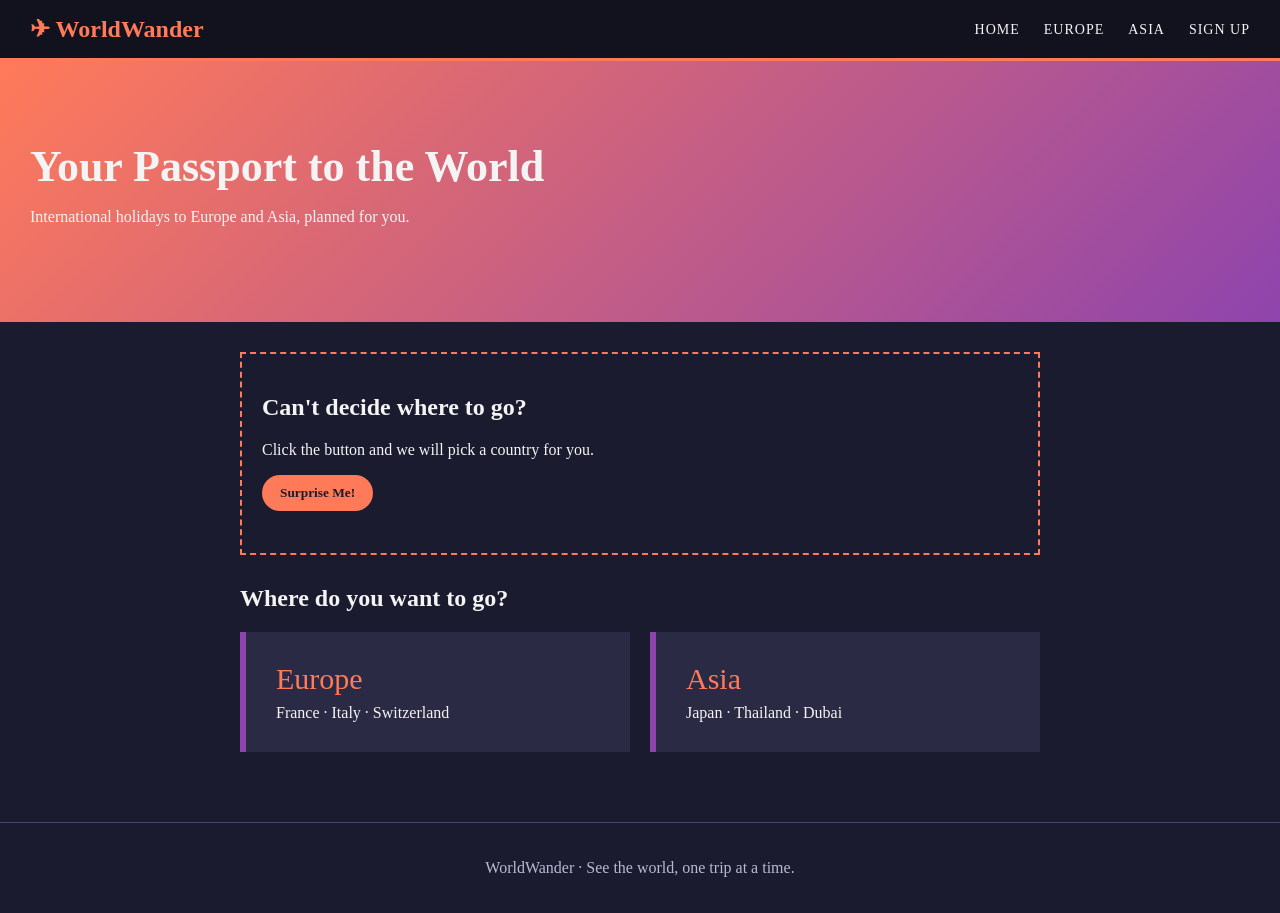
<file: international-travel/index.html>
<!DOCTYPE html>
<html lang="en">
<head>
  <meta charset="UTF-8">
  <meta name="viewport" content="width=device-width, initial-scale=1.0">
  <title>WorldWander - Home</title>
  <link rel="stylesheet" href="style.css">
</head>
<body>

  <div class="topbar">
    <span class="logo">&#9992; WorldWander</span>
    <ul class="menu">
      <li><a href="index.html">Home</a></li>
      <li><a href="europe.html">Europe</a></li>
      <li><a href="asia.html">Asia</a></li>
      <li><a href="register.html">Sign Up</a></li>
    </ul>
  </div>

  <div class="welcome">
    <h1>Your Passport to the World</h1>
    <p>International holidays to Europe and Asia, planned for you.</p>
  </div>

  <div class="content">
    <div class="surprise">
      <h2>Can't decide where to go?</h2>
      <p>Click the button and we will pick a country for you.</p>
      <button id="surpriseButton">Surprise Me!</button>
      <p id="surpriseResult"></p>
    </div>

    <h2>Where do you want to go?</h2>
    <div class="regions">
      <a class="region" href="europe.html">
        <span class="big">Europe</span>
        <span>France &middot; Italy &middot; Switzerland</span>
      </a>
      <a class="region" href="asia.html">
        <span class="big">Asia</span>
        <span>Japan &middot; Thailand &middot; Dubai</span>
      </a>
    </div>
  </div>

  <div class="bottom">
    <p>WorldWander &middot; See the world, one trip at a time.</p>
  </div>

  <script src="script.js"></script>
</body>
</html>
</file>
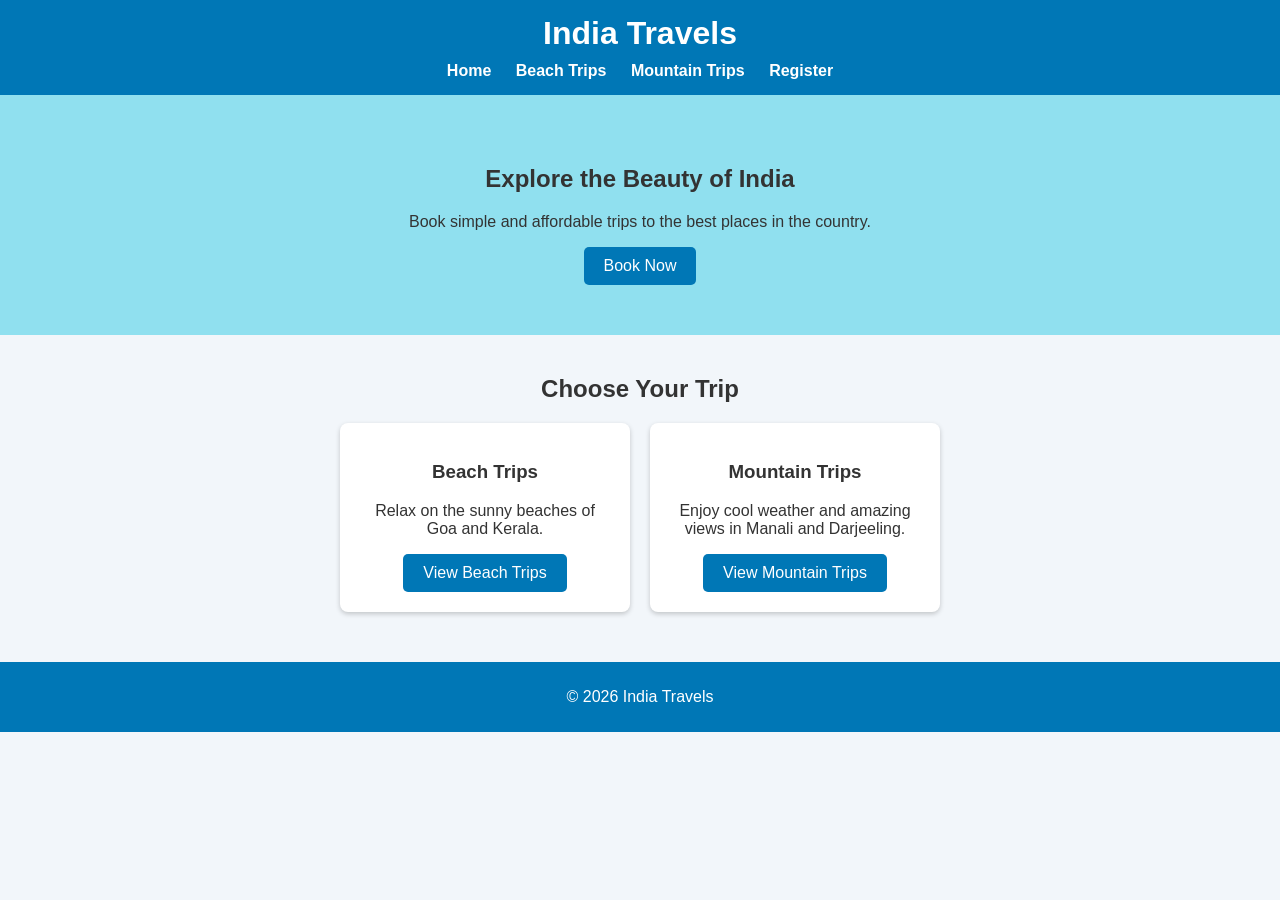
<file: travel-website/index.html>
<!DOCTYPE html>
<html lang="en">
<head>
  <meta charset="UTF-8">
  <meta name="viewport" content="width=device-width, initial-scale=1.0">
  <title>India Travels - Home</title>
  <link rel="stylesheet" href="style.css">
</head>
<body>

  <header>
    <h1>India Travels</h1>
    <nav>
      <a href="index.html">Home</a>
      <a href="beaches.html">Beach Trips</a>
      <a href="mountains.html">Mountain Trips</a>
      <a href="register.html">Register</a>
    </nav>
  </header>

  <section class="hero">
    <h2>Explore the Beauty of India</h2>
    <p>Book simple and affordable trips to the best places in the country.</p>
    <a class="button" href="register.html">Book Now</a>
  </section>

  <main>
    <h2>Choose Your Trip</h2>
    <div class="cards">
      <div class="card">
        <h3>Beach Trips</h3>
        <p>Relax on the sunny beaches of Goa and Kerala.</p>
        <a class="button" href="beaches.html">View Beach Trips</a>
      </div>
      <div class="card">
        <h3>Mountain Trips</h3>
        <p>Enjoy cool weather and amazing views in Manali and Darjeeling.</p>
        <a class="button" href="mountains.html">View Mountain Trips</a>
      </div>
    </div>
  </main>

  <footer>
    <p>&copy; 2026 India Travels</p>
  </footer>

</body>
</html>
</file>
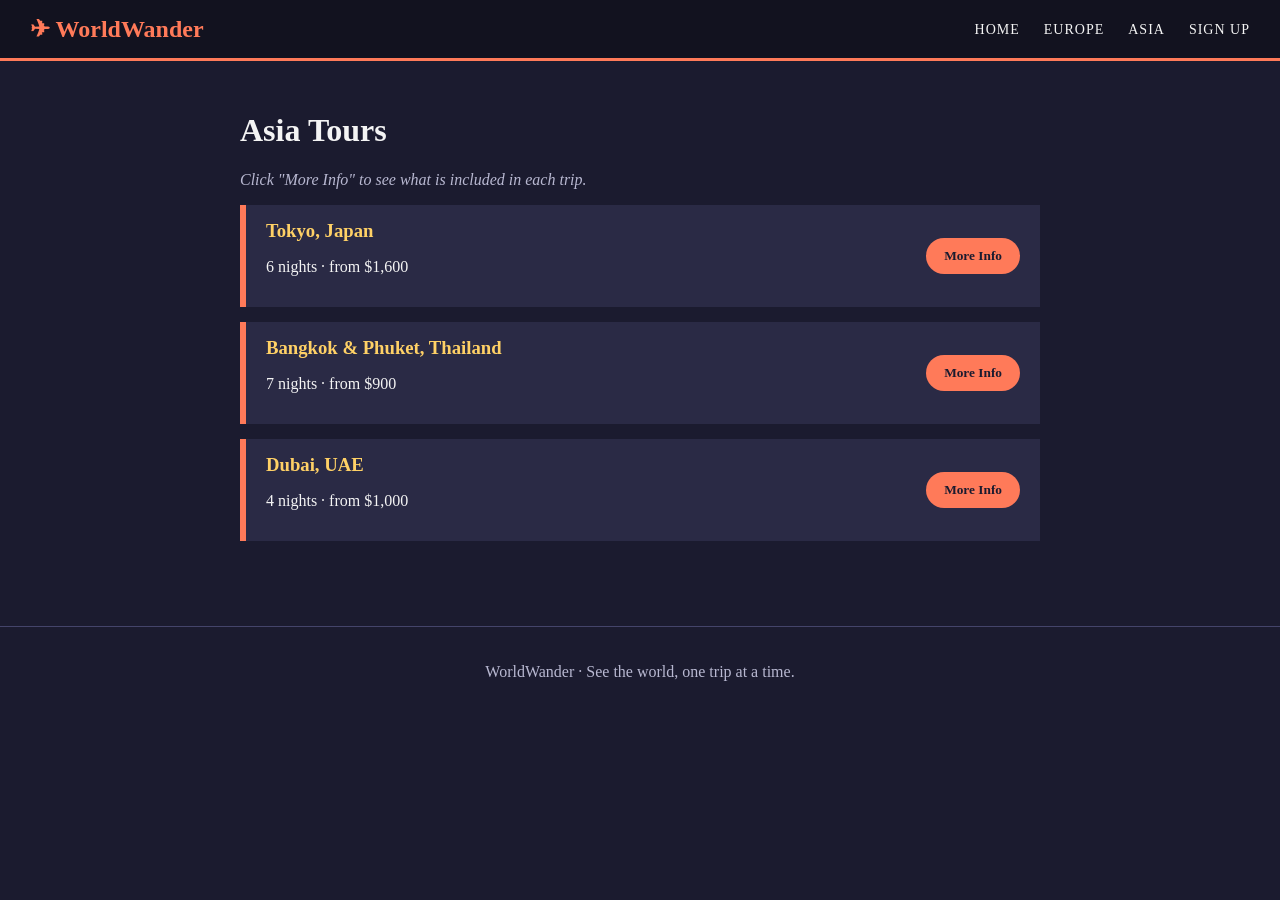
<file: international-travel/asia.html>
<!DOCTYPE html>
<html lang="en">
<head>
  <meta charset="UTF-8">
  <meta name="viewport" content="width=device-width, initial-scale=1.0">
  <title>WorldWander - Asia</title>
  <link rel="stylesheet" href="style.css">
</head>
<body>

  <div class="topbar">
    <span class="logo">&#9992; WorldWander</span>
    <ul class="menu">
      <li><a href="index.html">Home</a></li>
      <li><a href="europe.html">Europe</a></li>
      <li><a href="asia.html">Asia</a></li>
      <li><a href="register.html">Sign Up</a></li>
    </ul>
  </div>

  <div class="content">
    <h1>Asia Tours</h1>
    <p class="intro">Click "More Info" to see what is included in each trip.</p>

    <div class="trip">
      <div class="trip-top">
        <div>
          <h3>Tokyo, Japan</h3>
          <p>6 nights &middot; from $1,600</p>
        </div>
        <button class="info-button">More Info</button>
      </div>
      <p class="details">Bullet train ride, Mount Fuji day trip, sushi tasting and city hotel.</p>
    </div>

    <div class="trip">
      <div class="trip-top">
        <div>
          <h3>Bangkok &amp; Phuket, Thailand</h3>
          <p>7 nights &middot; from $900</p>
        </div>
        <button class="info-button">More Info</button>
      </div>
      <p class="details">Temple tours, floating market, island hopping boat trip and beach resort.</p>
    </div>

    <div class="trip">
      <div class="trip-top">
        <div>
          <h3>Dubai, UAE</h3>
          <p>4 nights &middot; from $1,000</p>
        </div>
        <button class="info-button">More Info</button>
      </div>
      <p class="details">Burj Khalifa entry, desert safari, Dubai Mall visit and hotel breakfast.</p>
    </div>
  </div>

  <div class="bottom">
    <p>WorldWander &middot; See the world, one trip at a time.</p>
  </div>

  <script src="script.js"></script>
</body>
</html>
</file>
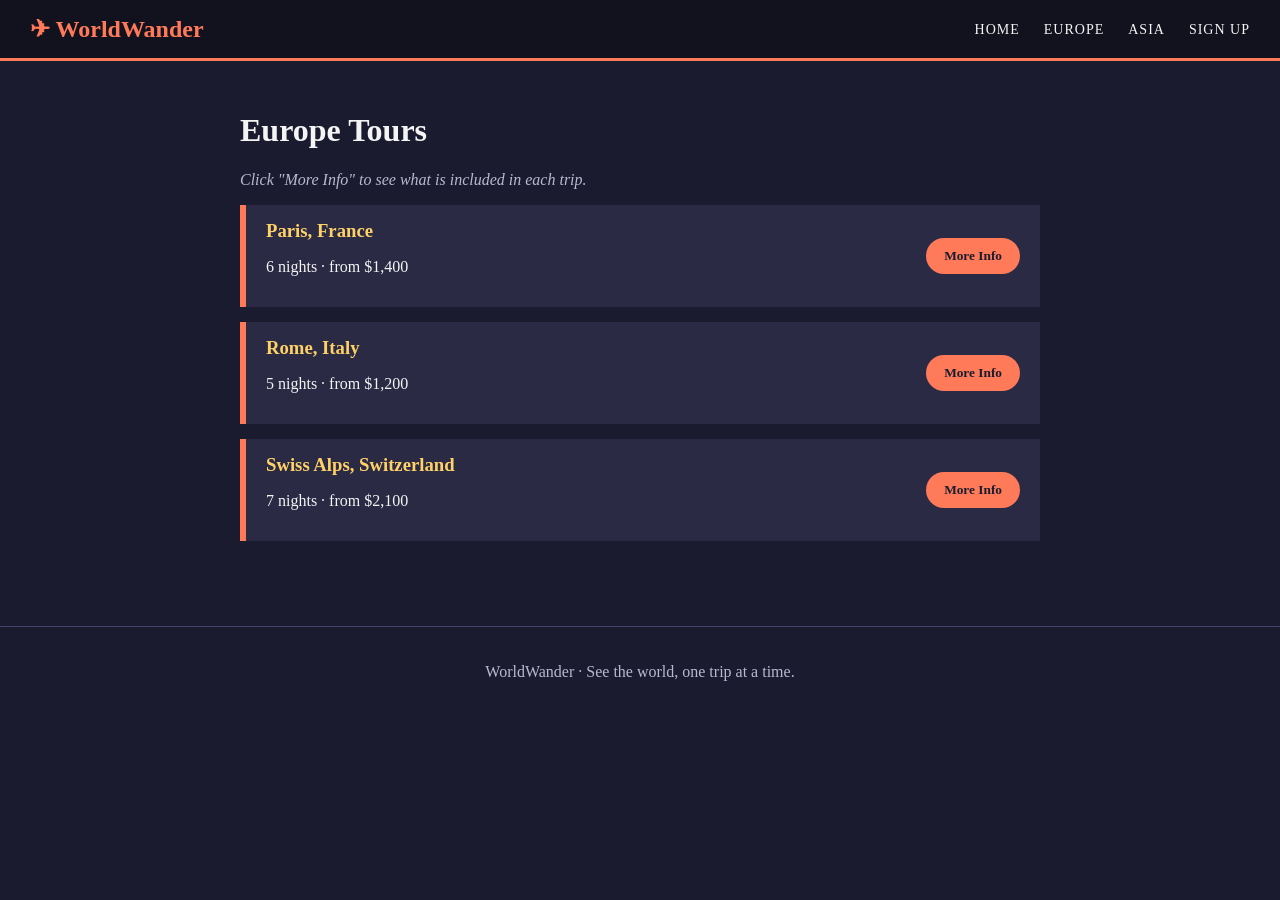
<file: international-travel/europe.html>
<!DOCTYPE html>
<html lang="en">
<head>
  <meta charset="UTF-8">
  <meta name="viewport" content="width=device-width, initial-scale=1.0">
  <title>WorldWander - Europe</title>
  <link rel="stylesheet" href="style.css">
</head>
<body>

  <div class="topbar">
    <span class="logo">&#9992; WorldWander</span>
    <ul class="menu">
      <li><a href="index.html">Home</a></li>
      <li><a href="europe.html">Europe</a></li>
      <li><a href="asia.html">Asia</a></li>
      <li><a href="register.html">Sign Up</a></li>
    </ul>
  </div>

  <div class="content">
    <h1>Europe Tours</h1>
    <p class="intro">Click "More Info" to see what is included in each trip.</p>

    <div class="trip">
      <div class="trip-top">
        <div>
          <h3>Paris, France</h3>
          <p>6 nights &middot; from $1,400</p>
        </div>
        <button class="info-button">More Info</button>
      </div>
      <p class="details">Eiffel Tower visit, Seine river cruise, Louvre museum tickets and hotel breakfast.</p>
    </div>

    <div class="trip">
      <div class="trip-top">
        <div>
          <h3>Rome, Italy</h3>
          <p>5 nights &middot; from $1,200</p>
        </div>
        <button class="info-button">More Info</button>
      </div>
      <p class="details">Colosseum tour, Vatican City visit, pizza cooking class and hotel breakfast.</p>
    </div>

    <div class="trip">
      <div class="trip-top">
        <div>
          <h3>Swiss Alps, Switzerland</h3>
          <p>7 nights &middot; from $2,100</p>
        </div>
        <button class="info-button">More Info</button>
      </div>
      <p class="details">Scenic train rides, cable car to the mountain top, lake Lucerne cruise and hotel stay.</p>
    </div>
  </div>

  <div class="bottom">
    <p>WorldWander &middot; See the world, one trip at a time.</p>
  </div>

  <script src="script.js"></script>
</body>
</html>
</file>
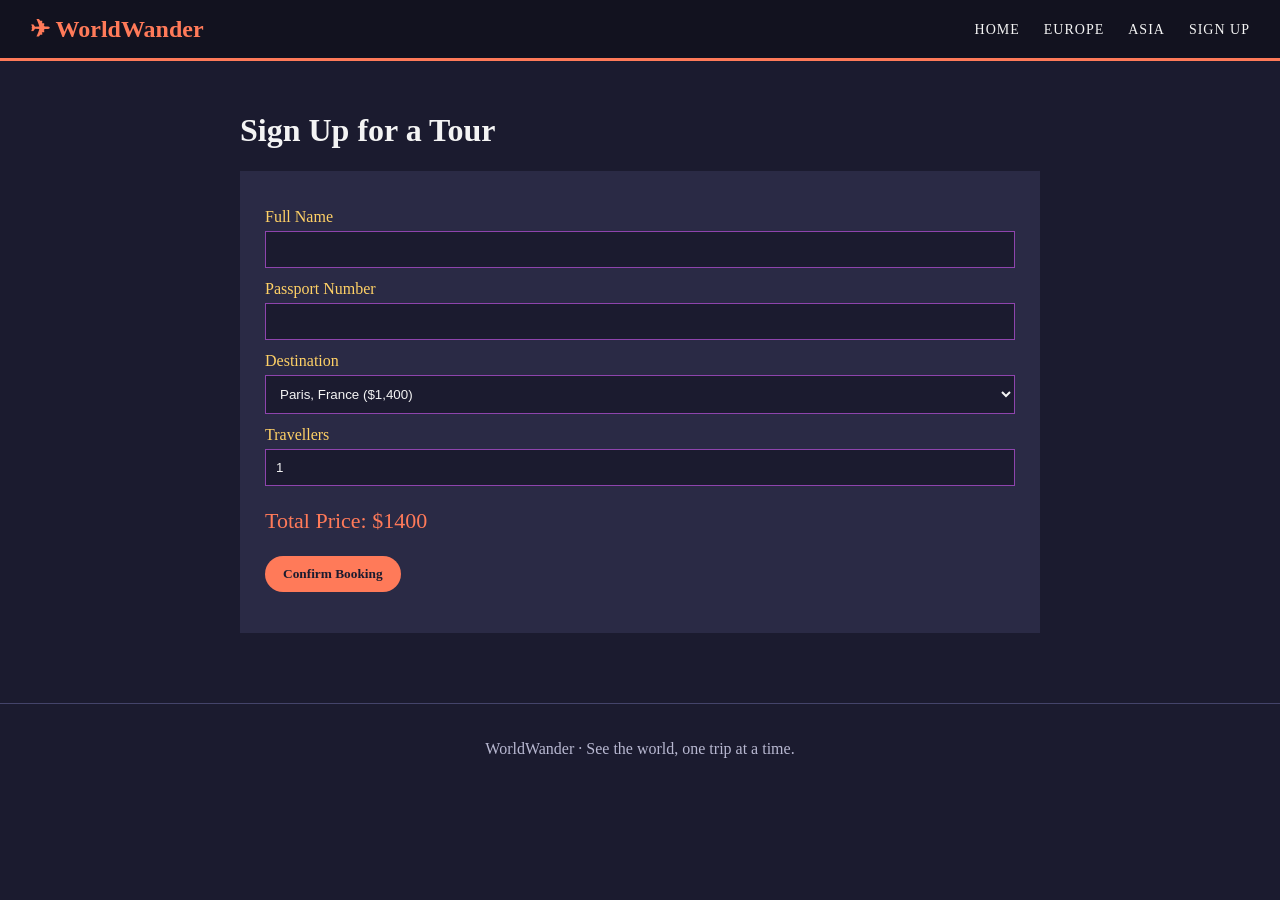
<file: international-travel/register.html>
<!DOCTYPE html>
<html lang="en">
<head>
  <meta charset="UTF-8">
  <meta name="viewport" content="width=device-width, initial-scale=1.0">
  <title>WorldWander - Sign Up</title>
  <link rel="stylesheet" href="style.css">
</head>
<body>

  <div class="topbar">
    <span class="logo">&#9992; WorldWander</span>
    <ul class="menu">
      <li><a href="index.html">Home</a></li>
      <li><a href="europe.html">Europe</a></li>
      <li><a href="asia.html">Asia</a></li>
      <li><a href="register.html">Sign Up</a></li>
    </ul>
  </div>

  <div class="content">
    <h1>Sign Up for a Tour</h1>

    <div class="signup-box" id="signupBox">
      <label for="fullName">Full Name</label>
      <input type="text" id="fullName">

      <label for="passport">Passport Number</label>
      <input type="text" id="passport">

      <label for="country">Destination</label>
      <select id="country">
        <option value="1400">Paris, France ($1,400)</option>
        <option value="1200">Rome, Italy ($1,200)</option>
        <option value="2100">Swiss Alps, Switzerland ($2,100)</option>
        <option value="1600">Tokyo, Japan ($1,600)</option>
        <option value="900">Bangkok &amp; Phuket, Thailand ($900)</option>
        <option value="1000">Dubai, UAE ($1,000)</option>
      </select>

      <label for="travellers">Travellers</label>
      <input type="number" id="travellers" min="1" value="1">

      <p class="total">Total Price: $<span id="totalPrice">1400</span></p>

      <button id="signupButton">Confirm Booking</button>
      <p id="error"></p>
    </div>

    <div class="ticket" id="ticket">
      <h2>&#9992; Booking Confirmed</h2>
      <p>Booking ID: <strong id="bookingId"></strong></p>
      <p>Name: <strong id="ticketName"></strong></p>
      <p>Destination: <strong id="ticketCountry"></strong></p>
      <p>Total Paid: <strong id="ticketTotal"></strong></p>
      <a href="index.html">Back to Home</a>
    </div>
  </div>

  <div class="bottom">
    <p>WorldWander &middot; See the world, one trip at a time.</p>
  </div>

  <script src="script.js"></script>
</body>
</html>
</file>
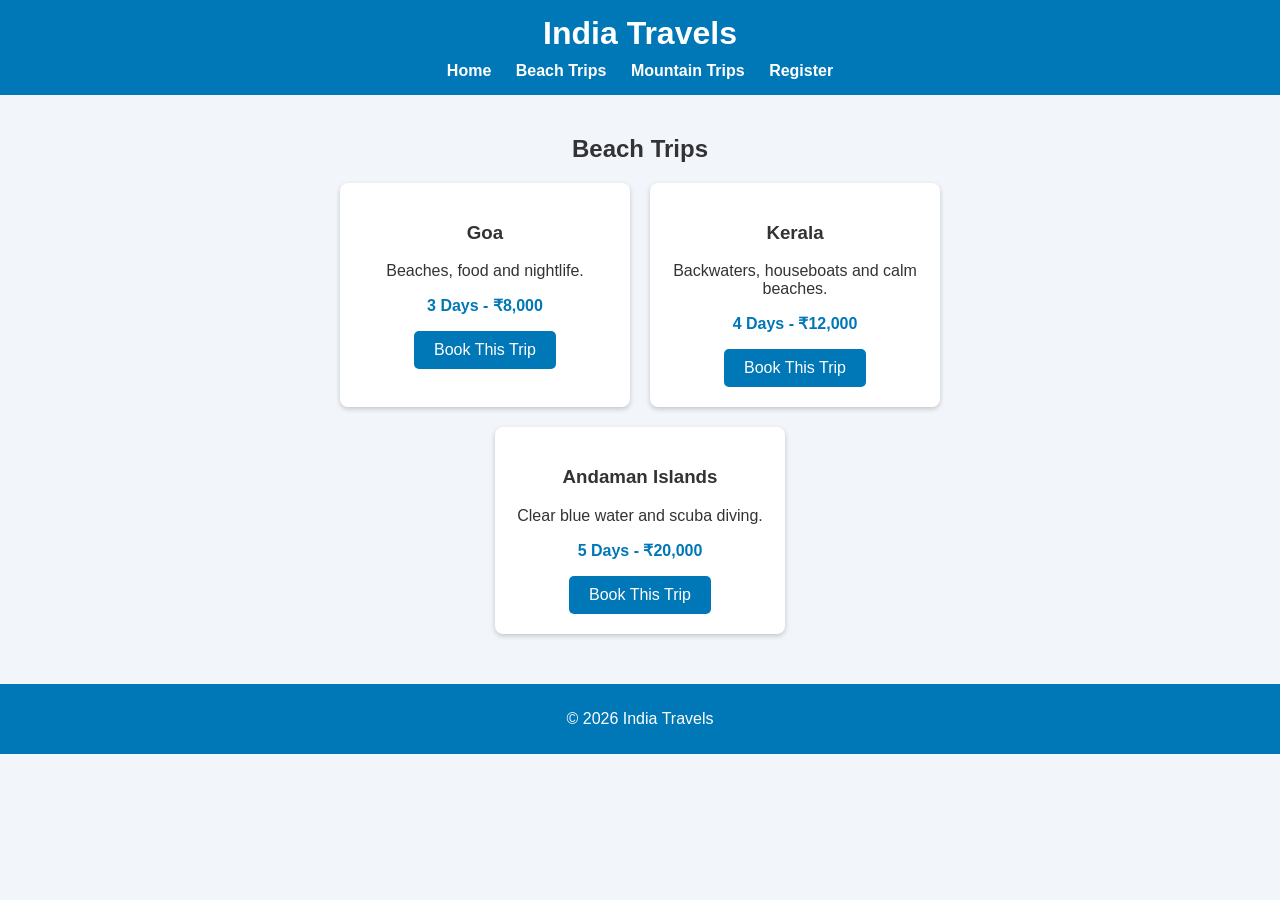
<file: travel-website/beaches.html>
<!DOCTYPE html>
<html lang="en">
<head>
  <meta charset="UTF-8">
  <meta name="viewport" content="width=device-width, initial-scale=1.0">
  <title>India Travels - Beach Trips</title>
  <link rel="stylesheet" href="style.css">
</head>
<body>

  <header>
    <h1>India Travels</h1>
    <nav>
      <a href="index.html">Home</a>
      <a href="beaches.html">Beach Trips</a>
      <a href="mountains.html">Mountain Trips</a>
      <a href="register.html">Register</a>
    </nav>
  </header>

  <main>
    <h2>Beach Trips</h2>
    <div class="cards">
      <div class="card">
        <h3>Goa</h3>
        <p>Beaches, food and nightlife.</p>
        <p class="price">3 Days - &#8377;8,000</p>
        <a class="button" href="register.html">Book This Trip</a>
      </div>
      <div class="card">
        <h3>Kerala</h3>
        <p>Backwaters, houseboats and calm beaches.</p>
        <p class="price">4 Days - &#8377;12,000</p>
        <a class="button" href="register.html">Book This Trip</a>
      </div>
      <div class="card">
        <h3>Andaman Islands</h3>
        <p>Clear blue water and scuba diving.</p>
        <p class="price">5 Days - &#8377;20,000</p>
        <a class="button" href="register.html">Book This Trip</a>
      </div>
    </div>
  </main>

  <footer>
    <p>&copy; 2026 India Travels</p>
  </footer>

</body>
</html>
</file>
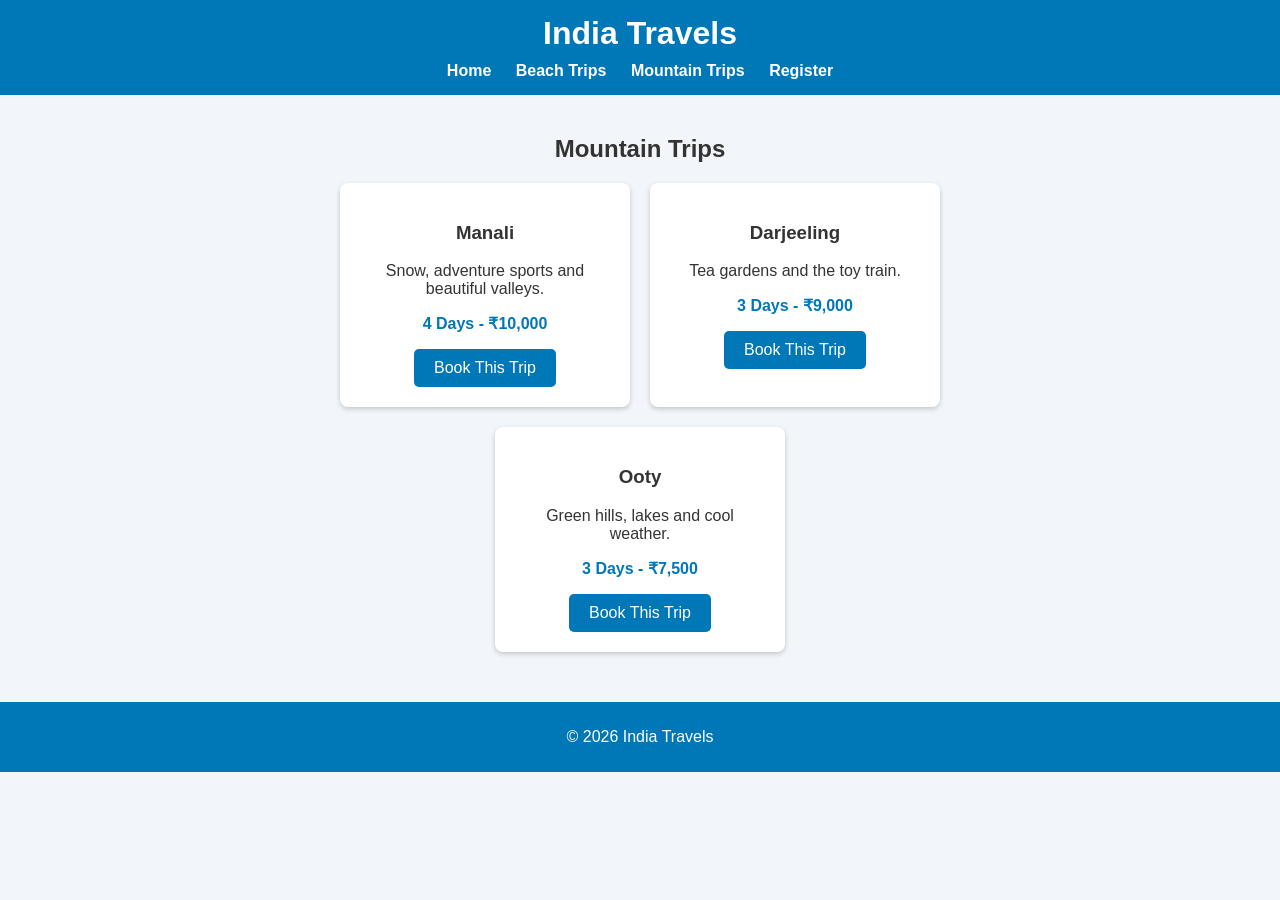
<file: travel-website/mountains.html>
<!DOCTYPE html>
<html lang="en">
<head>
  <meta charset="UTF-8">
  <meta name="viewport" content="width=device-width, initial-scale=1.0">
  <title>India Travels - Mountain Trips</title>
  <link rel="stylesheet" href="style.css">
</head>
<body>

  <header>
    <h1>India Travels</h1>
    <nav>
      <a href="index.html">Home</a>
      <a href="beaches.html">Beach Trips</a>
      <a href="mountains.html">Mountain Trips</a>
      <a href="register.html">Register</a>
    </nav>
  </header>

  <main>
    <h2>Mountain Trips</h2>
    <div class="cards">
      <div class="card">
        <h3>Manali</h3>
        <p>Snow, adventure sports and beautiful valleys.</p>
        <p class="price">4 Days - &#8377;10,000</p>
        <a class="button" href="register.html">Book This Trip</a>
      </div>
      <div class="card">
        <h3>Darjeeling</h3>
        <p>Tea gardens and the toy train.</p>
        <p class="price">3 Days - &#8377;9,000</p>
        <a class="button" href="register.html">Book This Trip</a>
      </div>
      <div class="card">
        <h3>Ooty</h3>
        <p>Green hills, lakes and cool weather.</p>
        <p class="price">3 Days - &#8377;7,500</p>
        <a class="button" href="register.html">Book This Trip</a>
      </div>
    </div>
  </main>

  <footer>
    <p>&copy; 2026 India Travels</p>
  </footer>

</body>
</html>
</file>
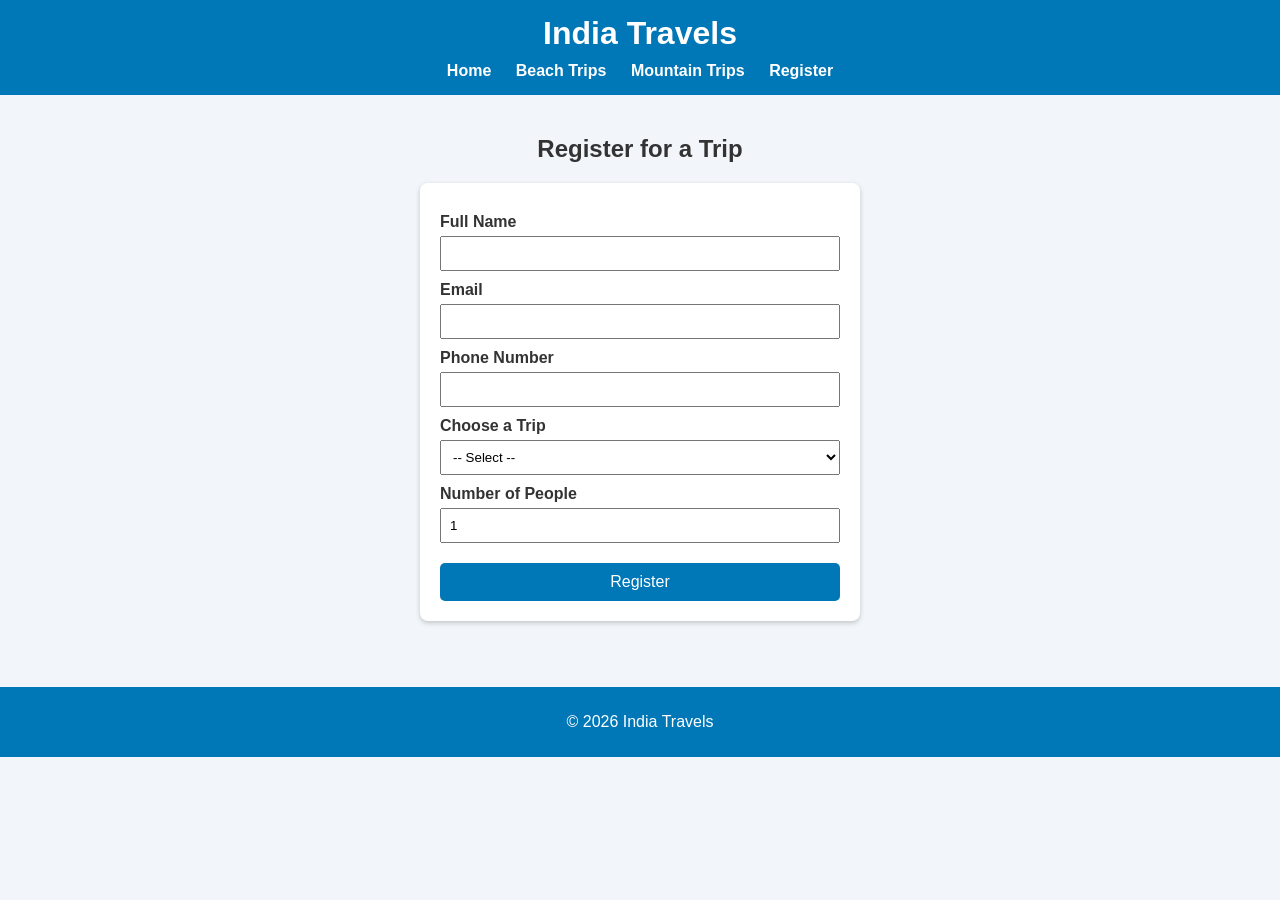
<file: travel-website/register.html>
<!DOCTYPE html>
<html lang="en">
<head>
  <meta charset="UTF-8">
  <meta name="viewport" content="width=device-width, initial-scale=1.0">
  <title>India Travels - Register</title>
  <link rel="stylesheet" href="style.css">
</head>
<body>

  <header>
    <h1>India Travels</h1>
    <nav>
      <a href="index.html">Home</a>
      <a href="beaches.html">Beach Trips</a>
      <a href="mountains.html">Mountain Trips</a>
      <a href="register.html">Register</a>
    </nav>
  </header>

  <main>
    <h2>Register for a Trip</h2>

    <form id="registerForm">
      <label for="name">Full Name</label>
      <input type="text" id="name">

      <label for="email">Email</label>
      <input type="email" id="email">

      <label for="phone">Phone Number</label>
      <input type="text" id="phone">

      <label for="trip">Choose a Trip</label>
      <select id="trip">
        <option value="">-- Select --</option>
        <option>Goa</option>
        <option>Kerala</option>
        <option>Andaman Islands</option>
        <option>Manali</option>
        <option>Darjeeling</option>
        <option>Ooty</option>
      </select>

      <label for="people">Number of People</label>
      <input type="number" id="people" min="1" value="1">

      <button type="submit">Register</button>
    </form>

    <p id="message"></p>
  </main>

  <footer>
    <p>&copy; 2026 India Travels</p>
  </footer>

  <script src="script.js"></script>
</body>
</html>
</file>
<file: international-travel/style.css>
body {
  margin: 0;
  font-family: Georgia, "Times New Roman", serif;
  background-color: #1b1b2f;
  color: #f4f4f4;
}

a {
  color: #ff7a59;
}

/* Top bar */
.topbar {
  display: flex;
  justify-content: space-between;
  align-items: center;
  flex-wrap: wrap;
  background-color: #12121f;
  padding: 15px 30px;
  border-bottom: 3px solid #ff7a59;
}

.logo {
  font-size: 24px;
  font-weight: bold;
  color: #ff7a59;
}

.menu {
  list-style: none;
  margin: 0;
  padding: 0;
}

.menu li {
  display: inline-block;
  margin-left: 20px;
}

.menu a {
  color: #f4f4f4;
  text-decoration: none;
  text-transform: uppercase;
  letter-spacing: 1px;
  font-size: 14px;
}

.menu a:hover {
  color: #ff7a59;
}

/* Home page */
.welcome {
  background: linear-gradient(135deg, #ff7a59, #8e44ad);
  padding: 80px 30px;
}

.welcome h1 {
  font-size: 44px;
  margin: 0 0 10px 0;
}

.content {
  max-width: 800px;
  margin: 0 auto;
  padding: 30px 20px;
}

.surprise {
  border: 2px dashed #ff7a59;
  padding: 20px;
  margin-bottom: 30px;
}

#surpriseResult {
  font-size: 22px;
  color: #ffd166;
}

.regions {
  display: flex;
  flex-wrap: wrap;
  gap: 20px;
}

.region {
  flex: 1;
  min-width: 220px;
  background-color: #2a2a45;
  padding: 30px;
  text-decoration: none;
  color: #f4f4f4;
  border-left: 6px solid #8e44ad;
}

.region:hover {
  background-color: #3a3a5c;
}

.big {
  display: block;
  font-size: 30px;
  color: #ff7a59;
  margin-bottom: 8px;
}

/* Trip lists */
.intro {
  color: #b8b8d1;
  font-style: italic;
}

.trip {
  background-color: #2a2a45;
  margin-bottom: 15px;
  padding: 15px 20px;
  border-left: 6px solid #ff7a59;
}

.trip-top {
  display: flex;
  justify-content: space-between;
  align-items: center;
  gap: 10px;
}

.trip h3 {
  margin: 0;
  color: #ffd166;
}

.details {
  display: none;
  border-top: 1px solid #44446a;
  padding-top: 10px;
  color: #b8b8d1;
}

/* Buttons */
button {
  background-color: #ff7a59;
  color: #1b1b2f;
  border: none;
  padding: 10px 18px;
  font-family: Georgia, serif;
  font-weight: bold;
  border-radius: 20px;
  cursor: pointer;
}

button:hover {
  background-color: #ffd166;
}

/* Sign up form */
.signup-box {
  background-color: #2a2a45;
  padding: 25px;
}

.signup-box label {
  display: block;
  margin-top: 12px;
  color: #ffd166;
}

.signup-box input,
.signup-box select {
  width: 100%;
  padding: 10px;
  margin-top: 5px;
  box-sizing: border-box;
  background-color: #1b1b2f;
  color: #f4f4f4;
  border: 1px solid #8e44ad;
}

.total {
  font-size: 22px;
  color: #ff7a59;
}

#error {
  color: #ff6b6b;
}

/* Booking ticket */
.ticket {
  display: none;
  background-color: #f4f4f4;
  color: #1b1b2f;
  padding: 25px;
  border: 3px dashed #8e44ad;
  border-radius: 10px;
}

.ticket h2 {
  color: #8e44ad;
  margin-top: 0;
}

.ticket a {
  color: #8e44ad;
}

/* Footer */
.bottom {
  text-align: center;
  color: #b8b8d1;
  padding: 20px;
  border-top: 1px solid #44446a;
  margin-top: 40px;
}
</file>
<file: travel-website/style.css>
body {
  margin: 0;
  font-family: Arial, sans-serif;
  background-color: #f2f6fa;
  color: #333;
}

header {
  background-color: #0077b6;
  color: white;
  padding: 15px;
  text-align: center;
}

header h1 {
  margin: 0 0 10px 0;
}

nav a {
  color: white;
  text-decoration: none;
  margin: 0 10px;
  font-weight: bold;
}

nav a:hover {
  text-decoration: underline;
}

.hero {
  background-color: #90e0ef;
  text-align: center;
  padding: 50px 20px;
}

main {
  max-width: 900px;
  margin: 0 auto;
  padding: 20px;
}

main h2 {
  text-align: center;
}

.cards {
  display: flex;
  flex-wrap: wrap;
  gap: 20px;
  justify-content: center;
}

.card {
  background-color: white;
  width: 250px;
  padding: 20px;
  border-radius: 8px;
  box-shadow: 0 2px 5px rgba(0, 0, 0, 0.2);
  text-align: center;
}

.price {
  font-weight: bold;
  color: #0077b6;
}

.button,
button {
  display: inline-block;
  background-color: #0077b6;
  color: white;
  padding: 10px 20px;
  border: none;
  border-radius: 5px;
  text-decoration: none;
  font-size: 16px;
  cursor: pointer;
}

.button:hover,
button:hover {
  background-color: #005f8f;
}

form {
  background-color: white;
  max-width: 400px;
  margin: 0 auto;
  padding: 20px;
  border-radius: 8px;
  box-shadow: 0 2px 5px rgba(0, 0, 0, 0.2);
}

label {
  display: block;
  margin-top: 10px;
  font-weight: bold;
}

input,
select {
  width: 100%;
  padding: 8px;
  margin-top: 5px;
  box-sizing: border-box;
}

form button {
  margin-top: 20px;
  width: 100%;
}

#message {
  text-align: center;
  font-weight: bold;
}

footer {
  background-color: #0077b6;
  color: white;
  text-align: center;
  padding: 10px;
  margin-top: 30px;
}
</file>
